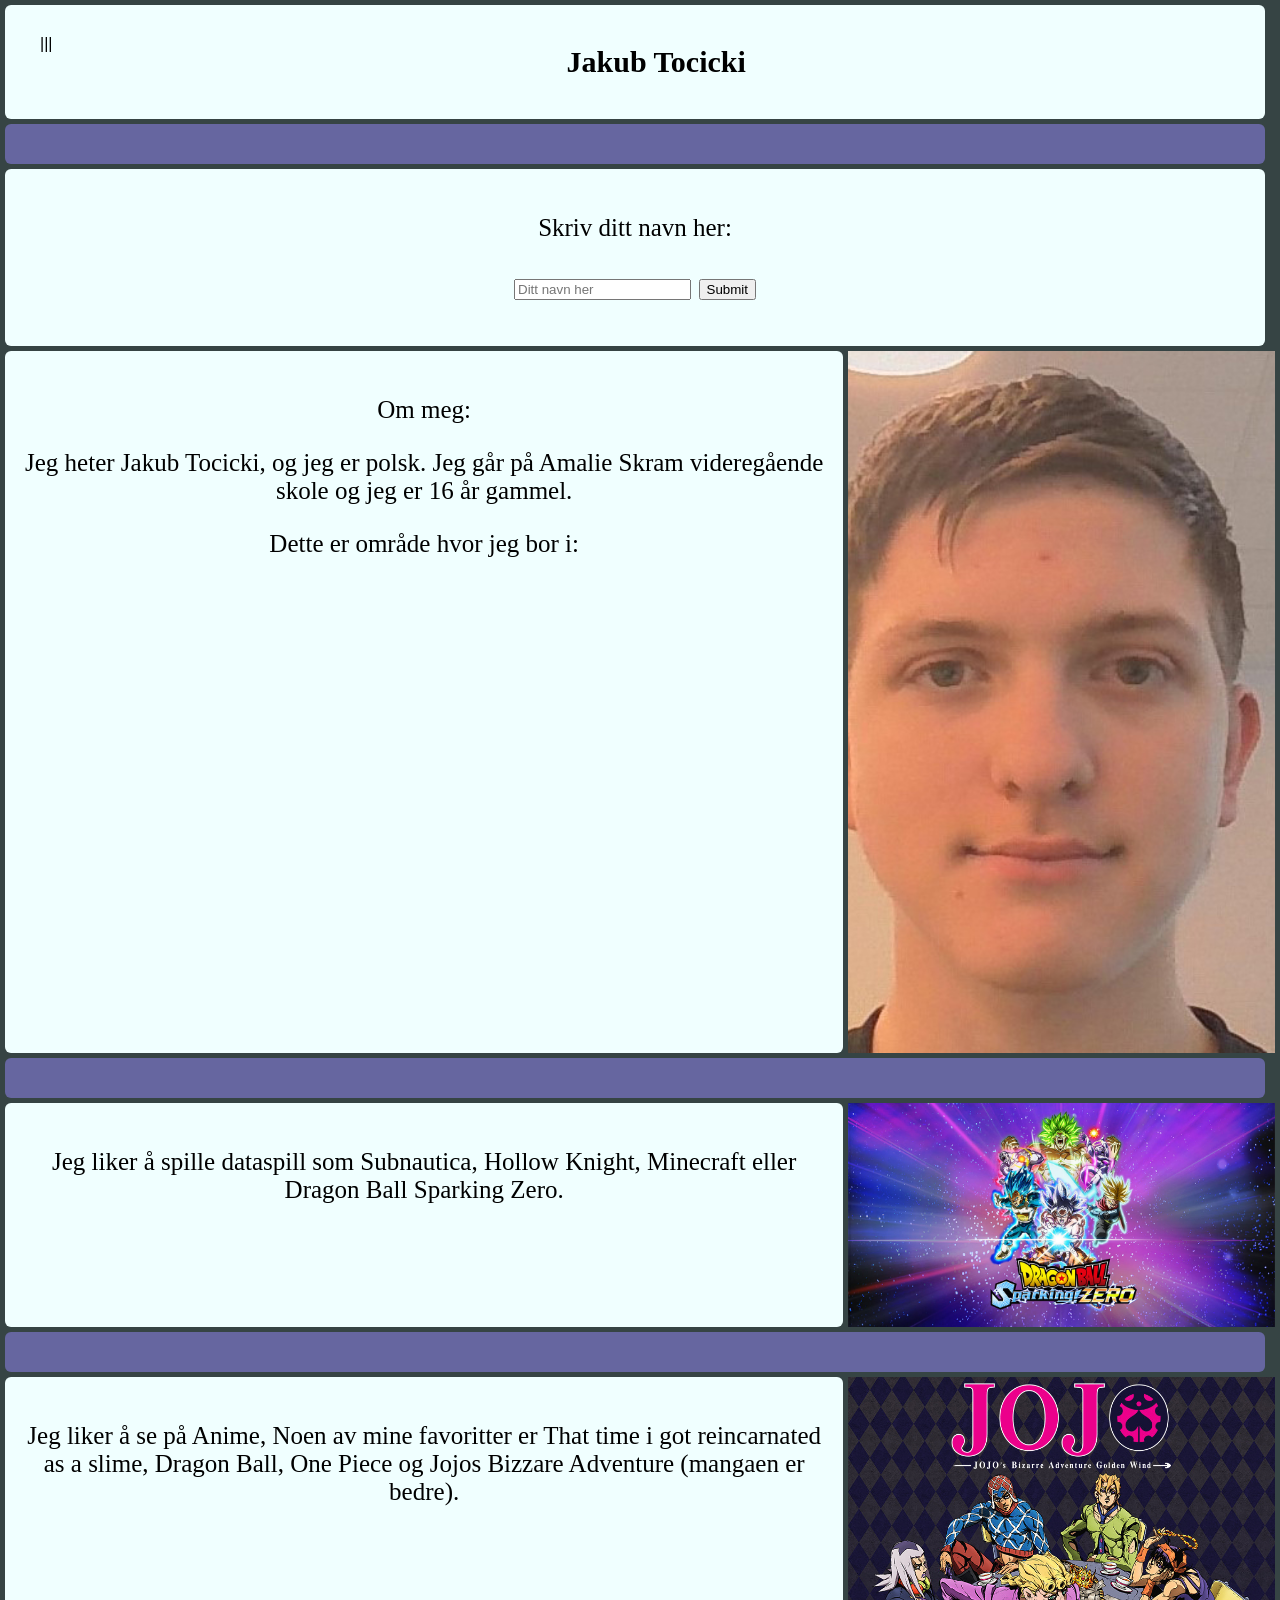
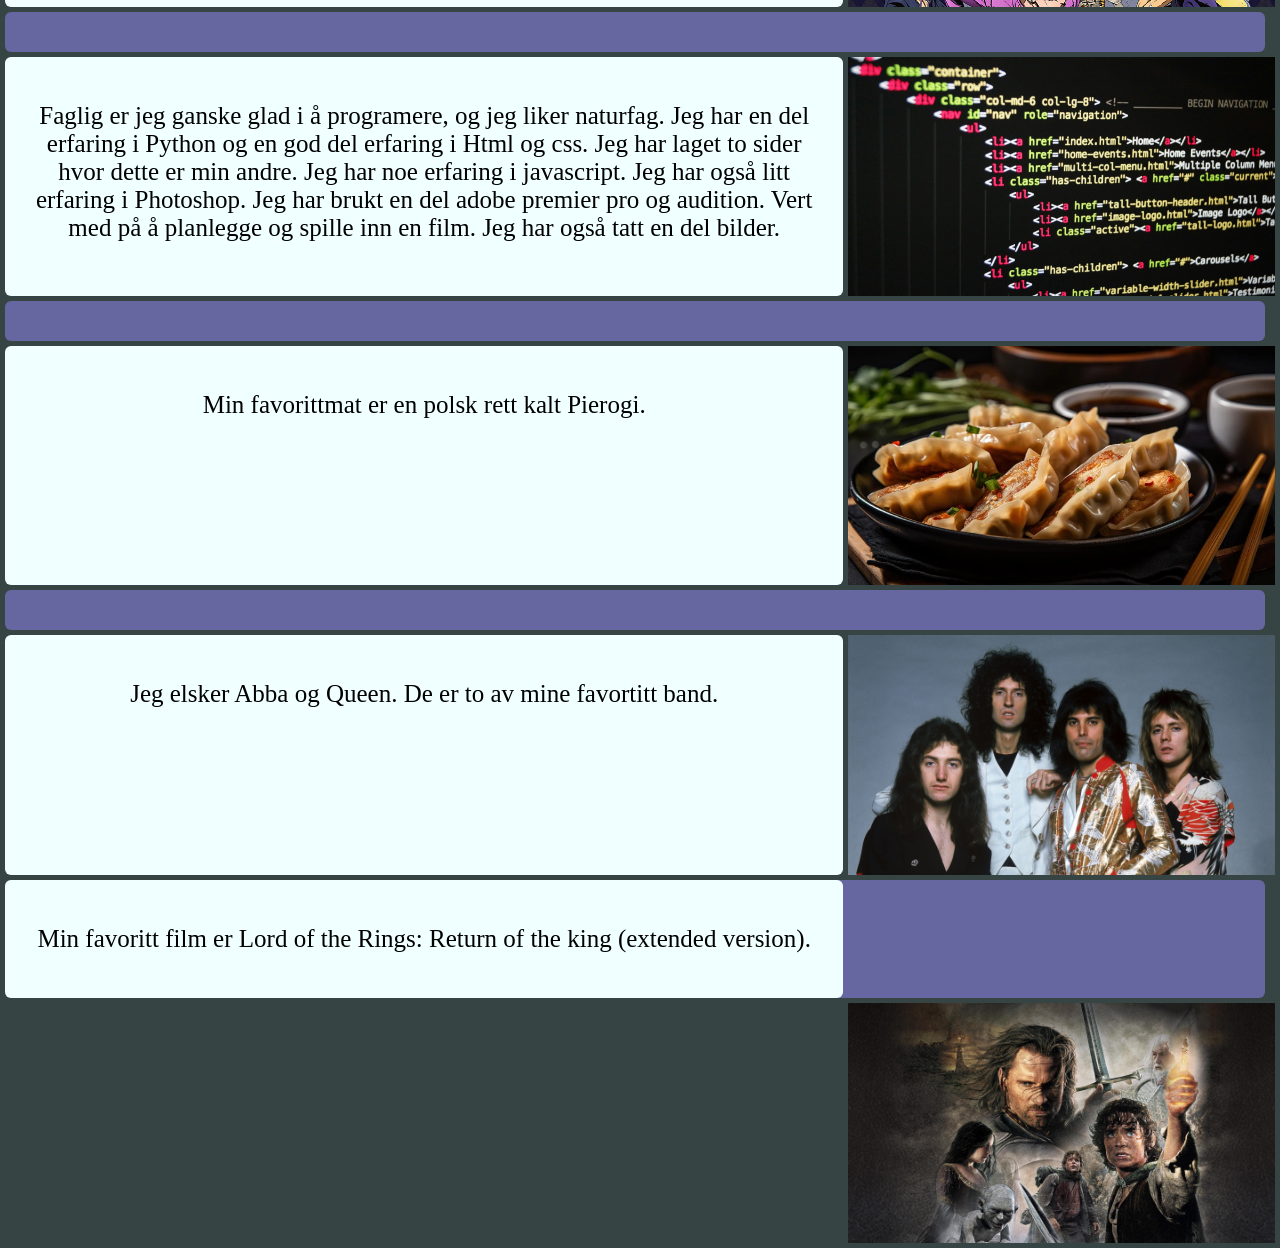
<file: index.html>
<html>
    <head>
        <title>
        Jakub tocicki    
        </title>
        <link rel="stylesheet" href="CSS/Style.css">
        <link rel="stylesheet" href="CSS/Index.css">
        <link rel="stylesheet" href="CSS/Meny.css">
        
        

    </head>
     
<!--dette er en komentar-->

    <body>
        
            <div class="grid-container"> <!-- griden -->
            <div class="grid-item item1">
                <div style="float: left;"><button class="menu-button" onclick="toggleMenu()">|||</button></div>
                <h1>Jakub Tocicki</h1></div>
            <div class="grid-item item2">
<div class="menu-container">
            
                <ul class="menu-items" id="menu">
                    <li><a href="index.html">Hjem</a></li>
                    <li><a href="HTML/måke.html">Måke bilde</a></li>
                    <li><a href="HTML/Fotoserie.html">Fotoserie</a></li>
                    <li><a href="HTML/Mitt spill.html">Mitt spill</a></li>
                    <li><a href="HTML/Skisse-og-logg.html">Skisse og Logg</a></li>
                    <li><a href="HTML/kilder.html">Kilder</a></li>
                    <li><a href="HTML/kalkulator.html">Kalkulator</a></li>
                    <li><a href="https://ejmuj.github.io/tourisma/" target="_blank">Engelsk side</a></li>
                    <li><a href="https://www.cookieclicker.com/" target="_blank">Cookie clicker</a></li>
                </ul>
            </div>

            </div> <!-- undertittler som sender deg til en annen side --> 

            
            <div class="grid-item item3">
                <div id="promptBox">
                <p>Skriv ditt navn her:</p>
                <input type="text" id="userInput" placeholder="Ditt navn her">
                <button onclick="submitPrompt()">Submit</button> <!-- her lager det en prompt-->
                </div>
            
                <p id="result"></p>
        
                <script src="Javascript/index.js"></script></div>
            <div class="grid-item item4"> <p> Om meg:</p>
            <p> Jeg heter Jakub Tocicki, og jeg er polsk. Jeg går på Amalie Skram videregående skole og jeg er 16 år gammel. </p> 
            <p> </p>
            <p>Dette er område hvor jeg bor i:</p>
            <p></p>
            <iframe src="https://www.google.com/maps/embed?pb=!1m18!1m12!1m3!1d1878.1277101002904!2d5.347147176854986!3d60.35949562813937!2m3!1f0!2f0!3f0!3m2!1i1024!2i768!4f13.1!3m3!1m2!1s0x463cf94010ed289f%3A0xcc99fa2057f4e6c!2sWergeland!5e1!3m2!1sen!2sno!4v1732784683665!5m2!1sen!2sno" width="600" height="450" style="border:0;" allowfullscreen="" loading="lazy" referrerpolicy="no-referrer-when-downgrade"></iframe>
           

            </div>
            <div class="grid-item item5"><a href="" target="_blank"><img src="bilder/WIN_20240925_12_42_04_Pro.jpg"></a></a></div> <!-- Jeg vil at bilde av meg skal være litt større enn de andre fordi, En: Jeg har et kart som er større og jeg ville ha det ved siden av bilde mitt. To: Det seperere innholdet fra første og andre halvdel av siden hvor det står informasjon nedover og lenker oppåver. -->
            <div class="grid-item item6"></div>
            <div class="grid-item item7"><p>Jeg liker å spille dataspill som Subnautica, Hollow Knight, Minecraft eller Dragon Ball Sparking Zero.</p></div>
            <div class="grid-item item8"><a href="https://en.bandainamcoent.eu/dragon-ball/dragon-ball-sparking-zero" target="_blank"><img src="bilder/spzero.jpg"></a></div>
            <div class="grid-item item9"></div>
            <div class="grid-item item10"><p>Jeg liker å se på Anime, Noen av mine favoritter er That time i got reincarnated as a slime, Dragon Ball, One Piece og Jojos Bizzare Adventure (mangaen er bedre). </p></div>
            <div class="grid-item item11"><a href="https://www.amazon.com/JoJos-Bizarre-Adventure-Season-Golden/dp/B08FXRLWN4" target="_blank"><img src="bilder/jojo.jpg"></a></div>
            <div class="grid-item item12"></div>
            <div class="grid-item item13"><p> Faglig er jeg ganske glad i å programere, og jeg liker naturfag. Jeg har en del erfaring i Python og en god del erfaring i Html og css. Jeg har laget to sider hvor dette er min andre. Jeg har noe erfaring i javascript. Jeg har også litt erfaring i Photoshop. Jeg har brukt en del adobe premier pro og audition. Vert med på å planlegge og spille inn en film. Jeg har også tatt en del bilder.</p></div>
            <div class="grid-item item14"><a href="https://www.pexels.com/search/html/" target="_blank"><img src="bilder/html.jpeg"></a></div>
            <div class="grid-item item15"></div>
            <div class="grid-item item16"><p>Min favorittmat er en polsk rett kalt Pierogi.</p></div>
            <div class="grid-item item17"><a href="https://pl.pikbest.com/backgrounds/pork-dumplings-with-minced-and-herbs-on-black-table_9613831.html" target="_blank"><img src="bilder/pierogi.webp"></a></div>
            <div class="grid-item item18"></div>
            <div class="grid-item item19"><p>Jeg elsker Abba og Queen. De er to av mine favortitt band.</p></div>
            <div class="grid-item item20"><a href="https://wallpaper.mob.org/pc/image/music-queen-classic_rock-hard_rock-queen_band-806010.html" target="_blank"><img src="bilder/queen.jpeg"></a></div>
            <div class="grid-item item21"></div>
            <div class="grid-item item22"><p>Min favoritt film er Lord of the Rings: Return of the king (extended version). </p></div>
            <div class="grid-item item23"><a href="https://www.primevideo.com/detail/The-Lord-of-the-Rings-The-Return-of-the-King/0NSGBFYAQDZQKEC8BBWKT8GILJ"  target="_blank"><img src="bilder/Return-of-the-king.jpg"></a></div>


            <!-- Alle 'img src' er bilder og 'a href' er lenker. -->
            <!-- "Target= blank" får nettsiden til å poppe opp i en ny tab -->

            <script src="Javascript/Meny.js"></script>

        </div>
    </body>

</html>
</file>
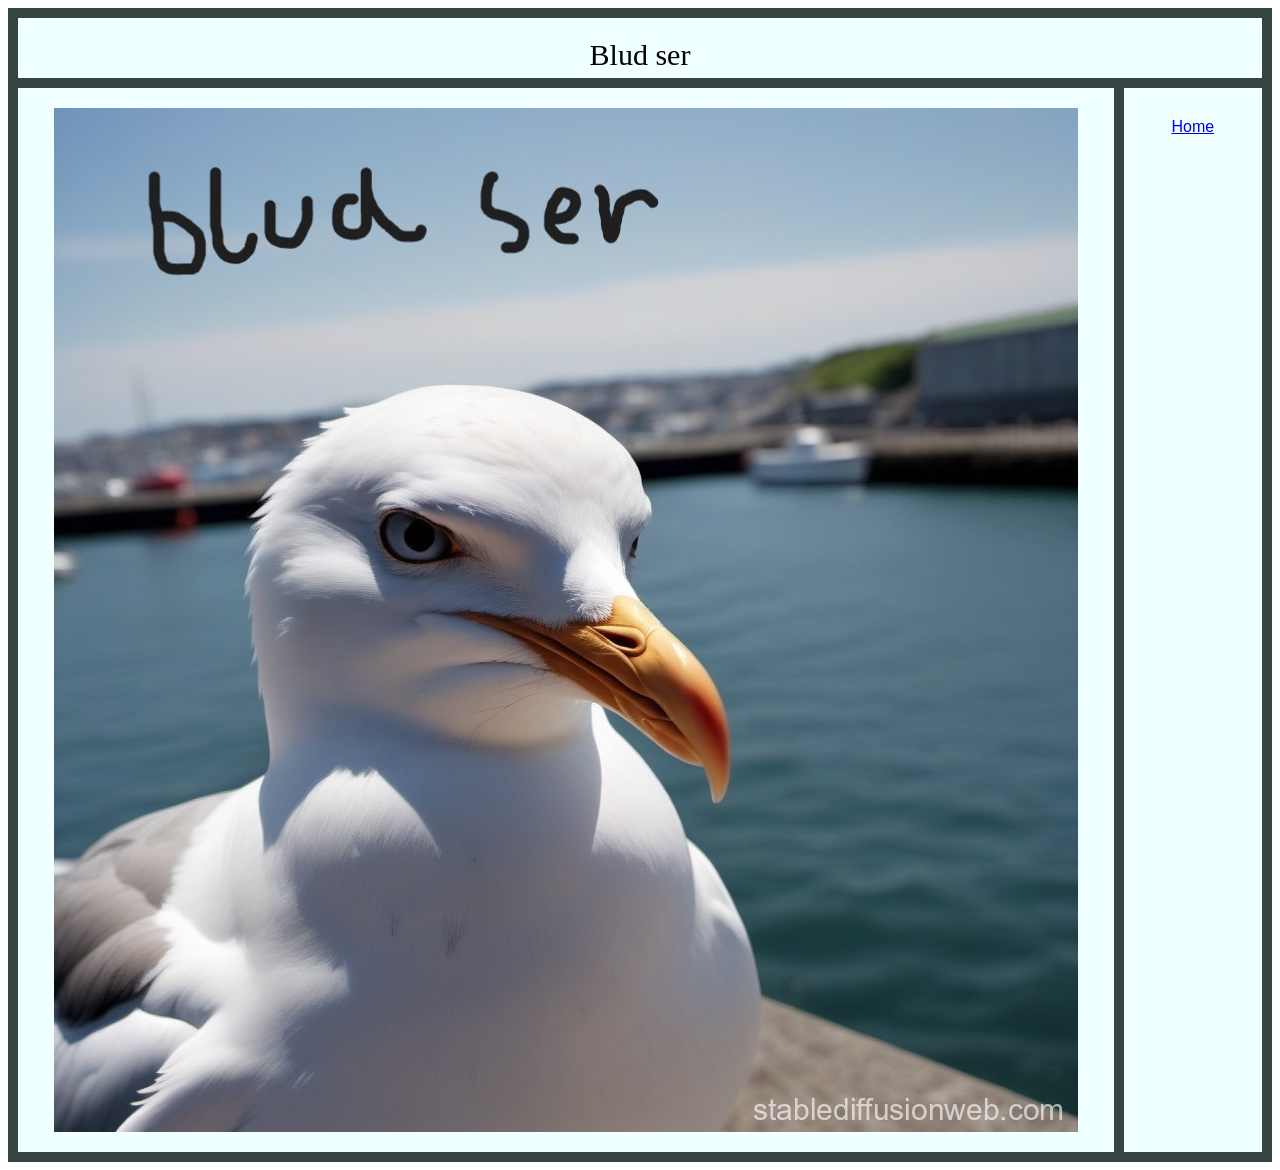
<file: donkey.html>
<html>
    <head>
        <link rel="stylesheet" href="donkey.css">

    </head>

    <body>
        <div class="feet-container">
            <div class="feet-item item1"><img src="Blud_ser.jpg"></div>
            <div class="feet-item item2"><button class="myButton"><a href="index.html">Home</a></div>
            <div class="feet-item item3">Blud ser</div>



        </div>

    </body>
</html>
</file>
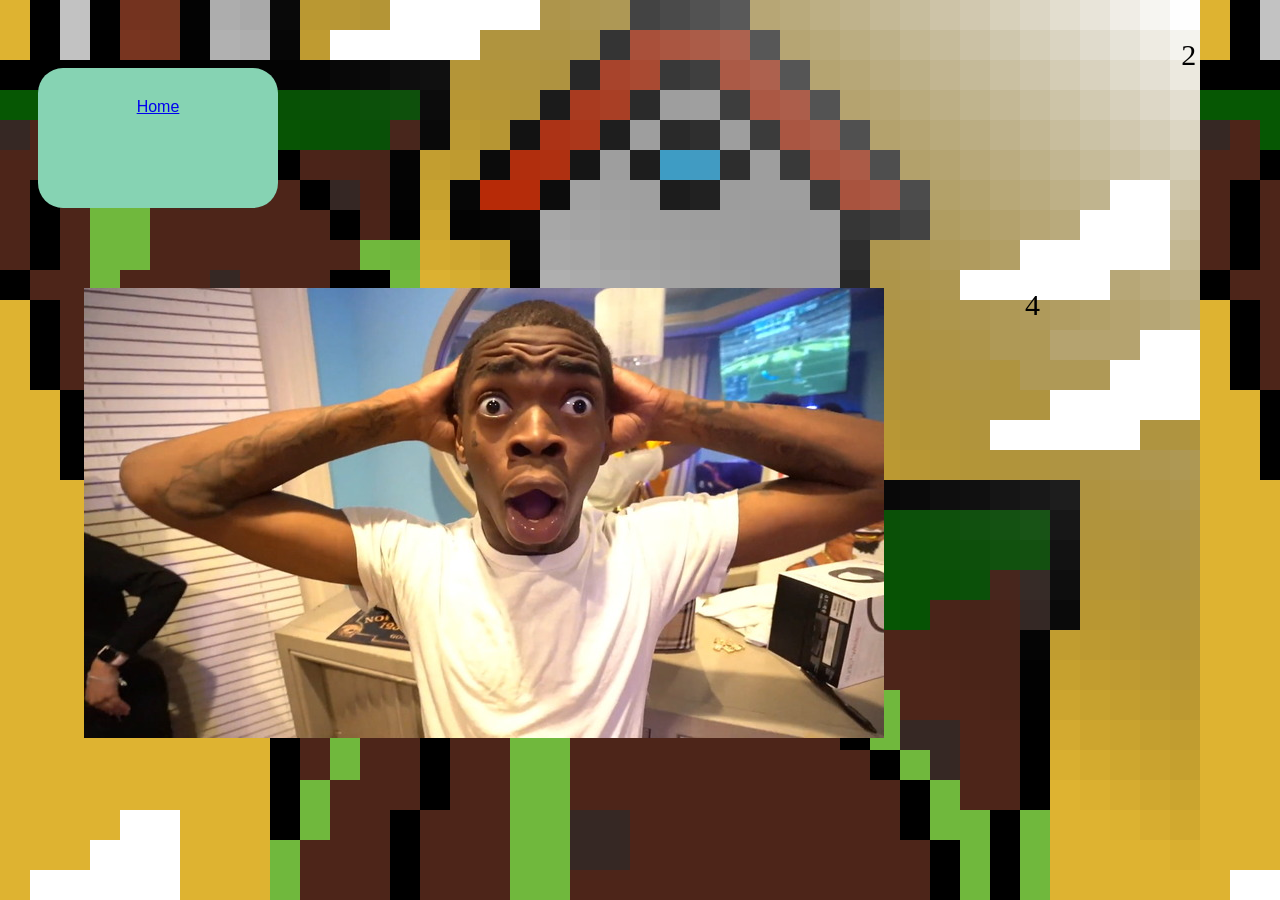
<file: ora.html>
<html>
    <head>
        <link rel="stylesheet" href="ora.css">

    </head>

    <body>
        <div class="grid-container">
            <div class="grid-item item1"><p id="rcorners4"><button class="myButton"><a href="index.html">Home</a></button></p></div>
            <div class="grid-item item2">2</div>
            <div class="grid-item item3"><img src="loggy.jpg"></div>
            <div class="grid-item item4">4</div>

        </div>
    </body>

</html>
</file>
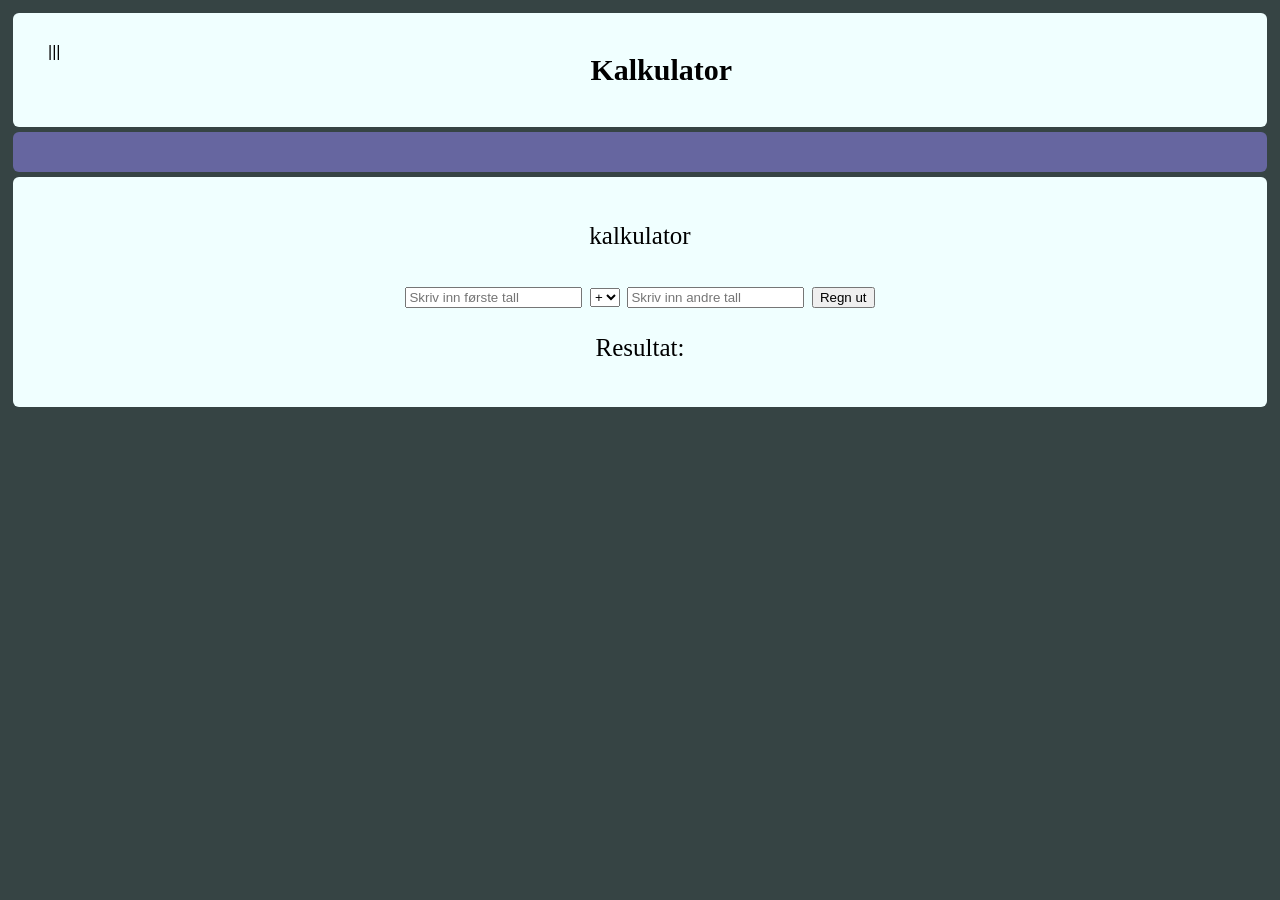
<file: HTML/kalkulator.html>
<html>
    <head>
        <title>Kalkulator</title>

        <link rel="stylesheet" href="../CSS/Style.css">
        <link rel="stylesheet" href="../CSS/kalkulator.css">
        <link rel="stylesheet" href="../CSS/Meny.css">
    </head>


    <body>
        
        <div class="grid-container">
            <div class="grid-item item1">
                <div style="float: left;"><button class="menu-button" onclick="toggleMenu()">|||</button></div>
                <h1>Kalkulator</h1></div>
            <div class="grid-item item2">
<div class="menu-container">
            
            <ul class="menu-items" id="menu">
                <li><a href="../index.html">Hjem</a></li>
                <li><a href="../HTML/måke.html">Måke bilde</a></li>
                <li><a href="../HTML/Fotoserie.html">Fotoserie</a></li>
                <li><a href="../HTML/Mitt spill.html">Mitt spill</a></li>
                <li><a href="../HTML/Skisse-og-logg.html">Skisse og Logg</a></li>
                <li><a href="../HTML/kilder.html">Kilder</a></li>
                <li><a href="../HTML/kalkulator.html">Kalkulator</a></li>
                <li><a href="../https://ejmuj.github.io/tourisma/" target="_blank">Engelsk side</a></li>
                <li><a href="../https://www.cookieclicker.com/" target="_blank">Cookie clicker</a></li>
            </ul>
        </div>

            </div>
            <div class="grid-item item3">
                <div id="promptBox">
                </div>
                <p>kalkulator</p>
                <input type="text" id="num1" placeholder="Skriv inn første tall">
                <select id="choseMethod">
                    <option value="+">+</option>
                    <option value="-">-</option>
                    <option value="*">*</option>
                    <option value="/">/</option>
                </select>
                <input type="text" id="num2" placeholder="Skriv inn andre tall">
                <button id="calculate">Regn ut</button>
                <p>Resultat: <span id="result"></span></p>
                    
                <script src="../Javascript/kalkulator.js"></script></div>

            </div>


        </div>
        <script src="../Javascript/Meny.js"></script>
    </body>


</html>
</file>
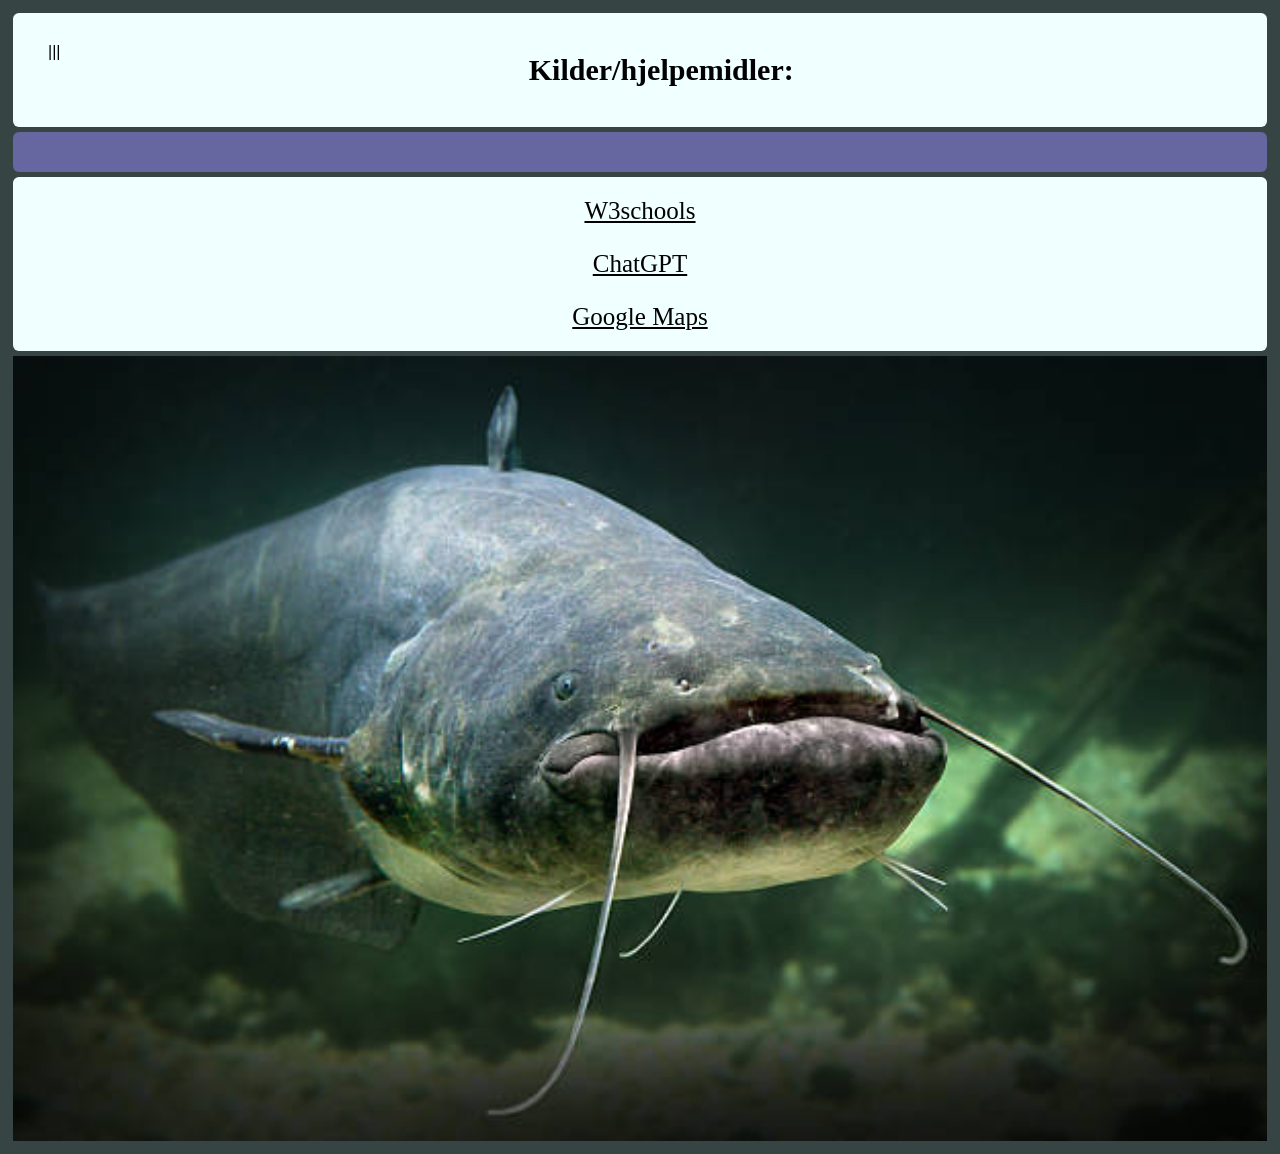
<file: HTML/kilder.html>
<html>
    <head>
        <title>Kilder</title>
        <link rel="stylesheet" href="../CSS/Style.css">
        <link rel="stylesheet" href="../CSS/kilder.css">
        <link rel="stylesheet" href="../CSS/Meny.css">
    </head>

    <body>
        <div class="grid-container">
            <div class="grid-item item1">
                <div style="float: left;"><button class="menu-button" onclick="toggleMenu()">|||</button></div>
                <h1>Kilder/hjelpemidler:</h1></div>
            <div class="grid-item item2">
<div class="menu-container">
            
            <ul class="menu-items" id="menu">
                <li><a href="../index.html">Hjem</a></li>
                <li><a href="../HTML/måke.html">Måke bilde</a></li>
                <li><a href="../HTML/Fotoserie.html">Fotoserie</a></li>
                <li><a href="../HTML/Mitt spill.html">Mitt spill</a></li>
                <li><a href="../HTML/Skisse-og-logg.html">Skisse og Logg</a></li>
                <li><a href="../HTML/kilder.html">Kilder</a></li>
                <li><a href="../HTML/kalkulator.html">Kalkulator</a></li>
                <li><a href="../https://ejmuj.github.io/tourisma/" target="_blank">Engelsk side</a></li>
                <li><a href="../https://www.cookieclicker.com/" target="_blank">Cookie clicker</a></li>
            </ul>
        </div>

            </div>

            <!-- Har ikke brukt så mange kilder :( -->

            <div class="grid-item item3">
                <a href="https://www.w3schools.com/">W3schools</a>
                <p></p> <!-- mellomrom i teksten ikke en kode jeg ikke bruker -->
                <a href="https://chatgpt.com/">ChatGPT</a>
                <p></p>
                <a href="https://www.google.com/maps">Google Maps</a>
            </div>
            <div class="grid-item item4"><a href="https://www.istockphoto.com/search/2/image-film?phrase=catfish" target="_blank"><img src="../bilder/feeeeeesh.jpg"></div></a><!-- En kul komentar. -->
        </div>
        <script src="../Javascript/Meny.js"></script>
    </body>
</html>
</file>
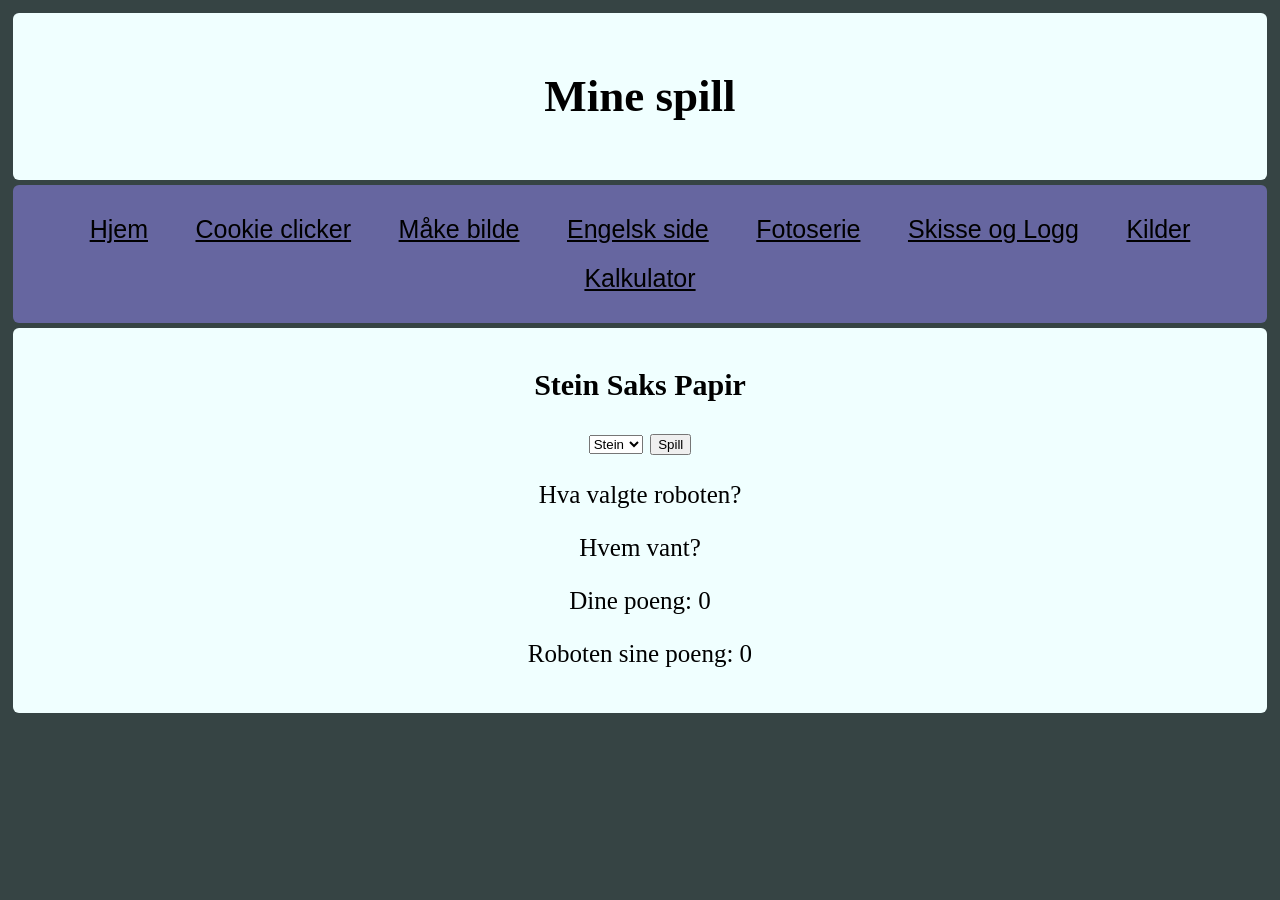
<file: HTML/Mine spill.html>
<!DOCTYPE html>
<html lang="en">
 
<head>
    <title>Rock Paper Scissors</title>
    <link rel="stylesheet" href="../CSS/Style.css">
    <link rel="stylesheet" href="../CSS/Mine spill.css"> <!-- linker til css -->
</head>
 
<body>
    <div class="grid-container">
        <div class="grid-item item1"><h2>Mine spill</h2></div> <!-- Til andre en meg jakub som leser dette. jeg ville at stein saks og papir siden skulle se litt andreledes fra de andre html sidene fordi det er et eget spill. -->
        <div class="grid-item item2">
            <h1>Stein Saks Papir</h1>

        <select id="choices"> <!-- valg i knappen -->
            <option value = "stein">Stein</option>
            <option value = "saks">Saks</option>
            <option value = "papir">Papir</option>
        </select>
        <button id="play">Spill</button> <!-- selve knappen -->
        <p id="rock-paper-scizors">Hva valgte roboten?</p>
        <p id="result"> Hvem vant?</p>
        <p id="score"> Dine poeng: 0</p>
        <p id="bot-score">Roboten sine poeng: 0</p>
        <script src="../Javascript/Stein-saks-papir.js"></script> <!-- linker til javascript -->
 
        </div>
        <div class="grid-item item3">
            <button class="myButton"><a href="../index.html">Hjem</a></button>
            <button class="myButton"><a href="https://www.cookieclicker.com/">Cookie clicker</a></button>
            <button class="myButton"><a href="../HTML/måke.html">Måke bilde</a></button>
            <button class="myButton"><a href="https://ejmuj.github.io/tourisma/">Engelsk side</a></button>
            <button class="myButton"><a href="../HTML/Fotoserie.html">Fotoserie</a></button>
            <button class="myButton"><a href="../HTML/Skisse-og-logg.html">Skisse og Logg</a></button>
            <button class="myButton"><a href="../HTML/kilder.html">Kilder</a></button>
            <button class="myButton"><a href="../HTML/kalkulator.html">Kalkulator</a></button>
        </div>

    </div>
</body>
 
</html>
</file>
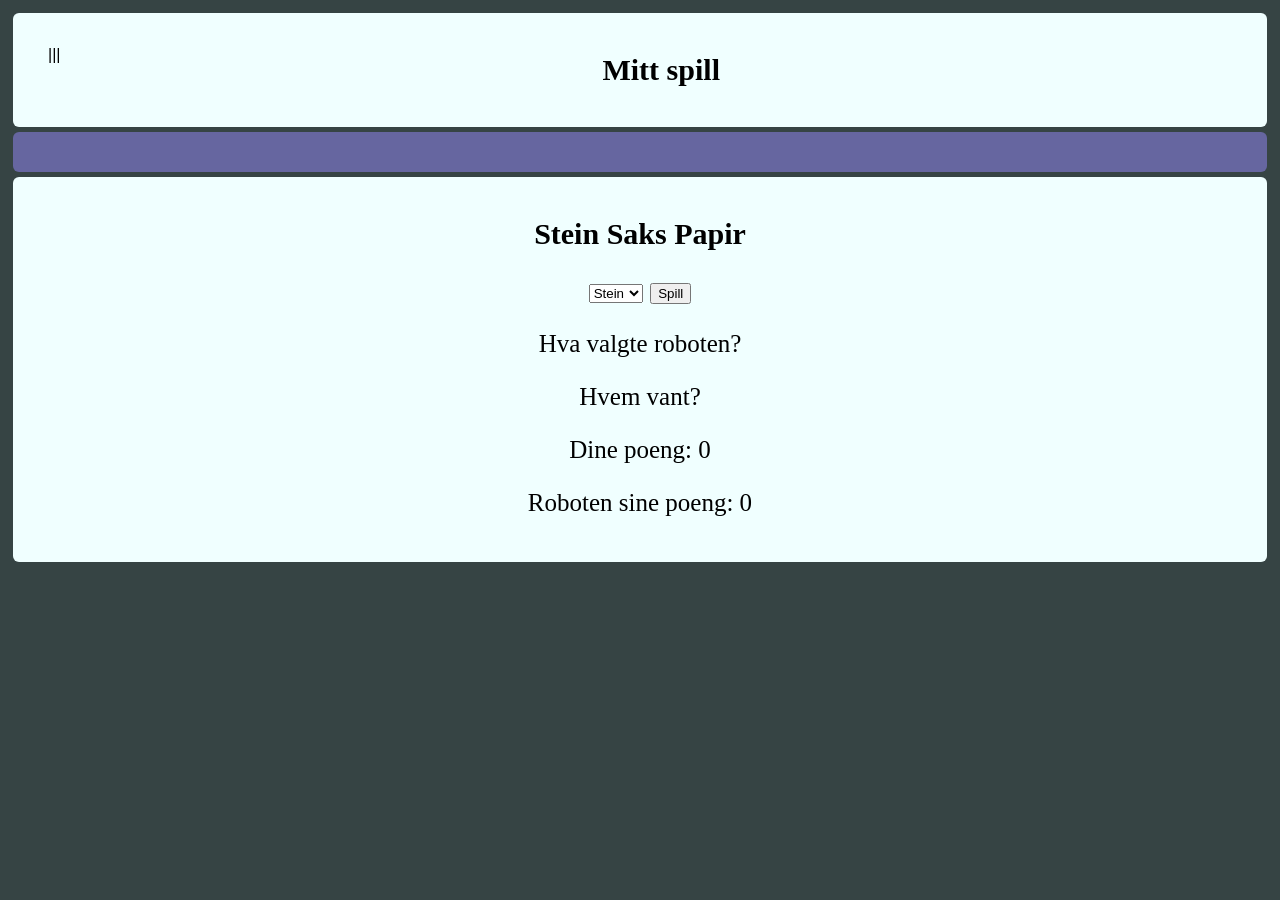
<file: HTML/Mitt spill.html>
<!DOCTYPE html>
<html lang="en">
 
<head>
    <title>Rock Paper Scissors</title>
    <link rel="stylesheet" href="../CSS/Style.css">
    <link rel="stylesheet" href="../CSS/Mitt spill.css"> <!-- linker til css -->
    <link rel="stylesheet" href="../CSS/Meny.css">
</head>
 
    <body>
        
        <div class="grid-container">
            <div class="grid-item item1">
                <div style="float: left;"><button class="menu-button" onclick="toggleMenu()">|||</button></div>
                <h1>Mitt spill</h1></div> 
            <div class="grid-item item2">
                <h1>Stein Saks Papir</h1>

            <select id="choices"> <!-- valg i knappen -->
                <option value = "stein">Stein</option>
                <option value = "saks">Saks</option>
                <option value = "papir">Papir</option>
            </select>
            <button id="play">Spill</button> <!-- selve knappen -->
            <p id="rock-paper-scizors">Hva valgte roboten?</p>
            <p id="result"> Hvem vant?</p>
            <p id="score"> Dine poeng: 0</p>
            <p id="bot-score">Roboten sine poeng: 0</p>
            <script src="../Javascript/Stein-saks-papir.js"></script> <!-- linker til javascript -->
    
            </div>
            <div class="grid-item item3">
<div class="menu-container">
                
            <ul class="menu-items" id="menu">
                <li><a href="../index.html">Hjem</a></li>
                    <li><a href="../HTML/måke.html">Måke bilde</a></li>
                    <li><a href="../HTML/Fotoserie.html">Fotoserie</a></li>
                    <li><a href="../HTML/Mitt spill.html">Mitt spill</a></li>
                    <li><a href="../HTML/Skisse-og-logg.html">Skisse og Logg</a></li>
                    <li><a href="../HTML/kilder.html">Kilder</a></li>
                    <li><a href="../HTML/kalkulator.html">Kalkulator</a></li>
                    <li><a href="../https://ejmuj.github.io/tourisma/" target="_blank">Engelsk side</a></li>
                    <li><a href="../https://www.cookieclicker.com/" target="_blank">Cookie clicker</a></li>
            </ul>
        </div>
            </div>


        </div>
        <script src="../Javascript/Meny.js"></script>
    </body>
 
</html>
</file>
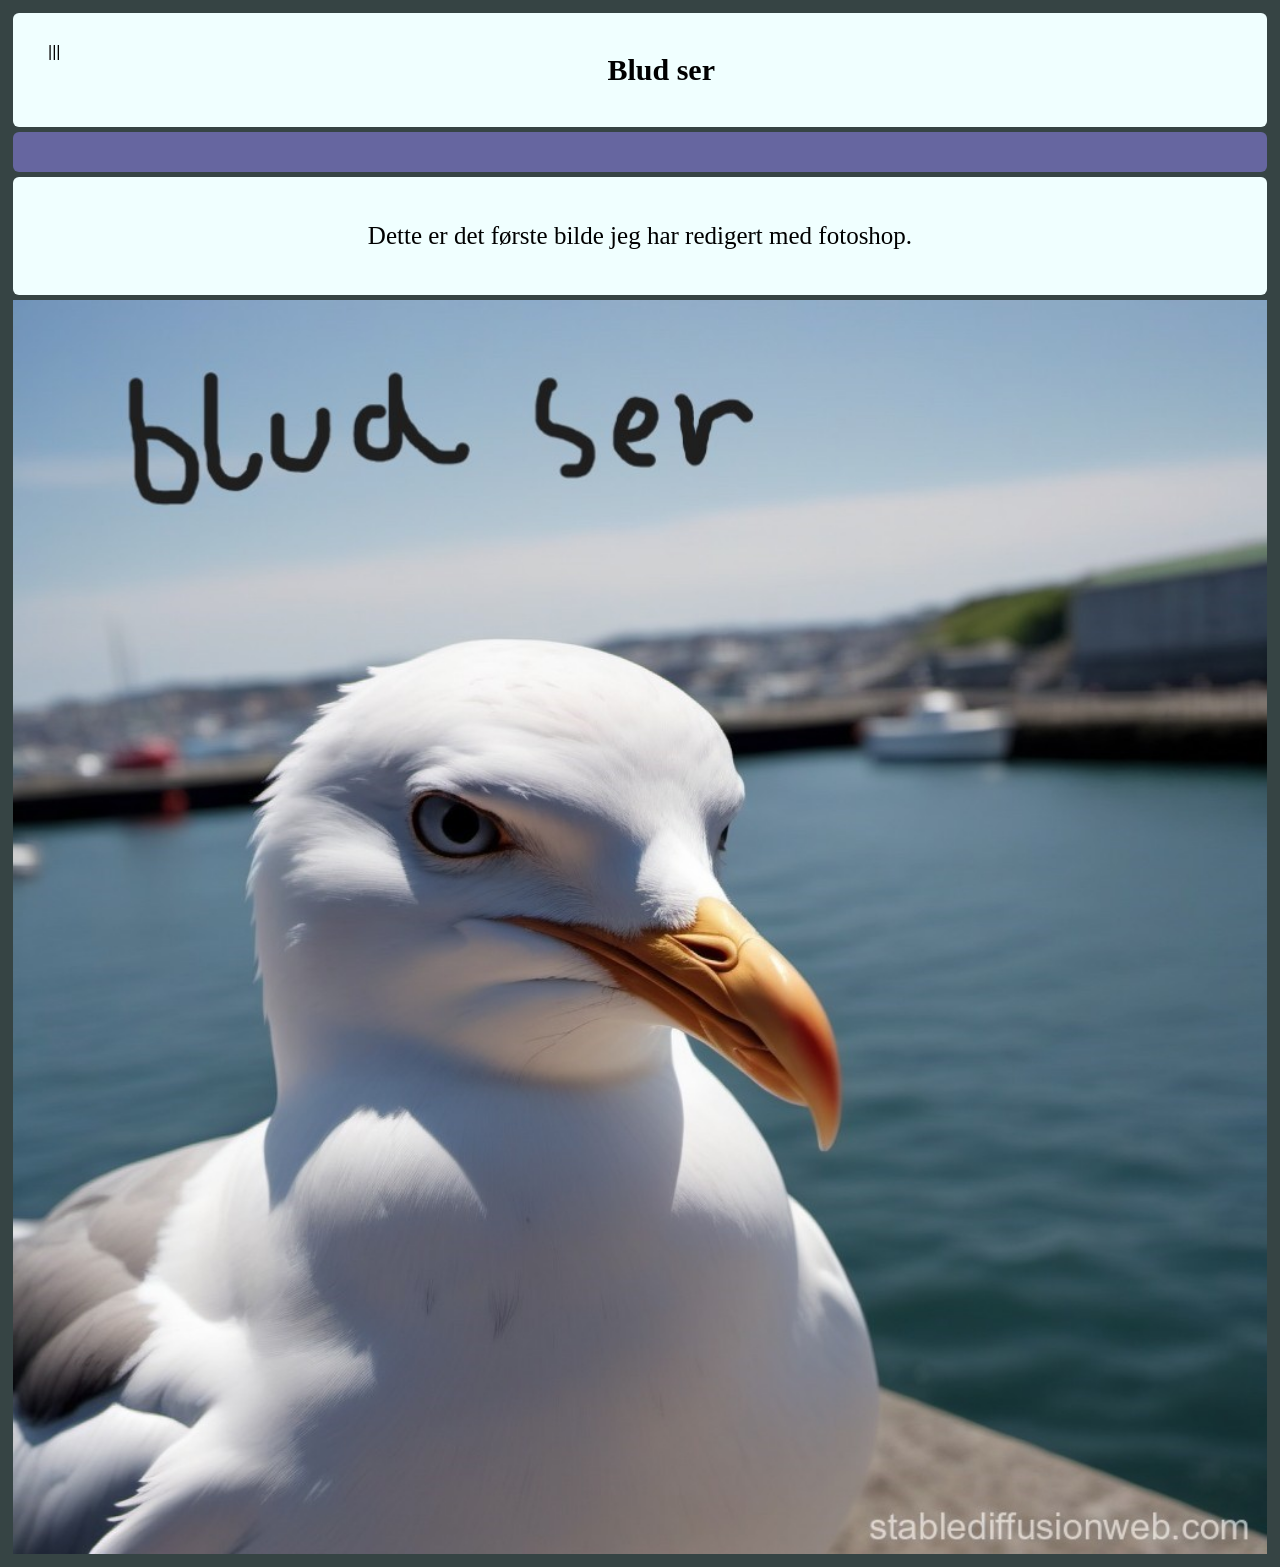
<file: HTML/måke.html>
<html>
    <head>
        <title>Måke</title>
        <link rel="stylesheet" href="../CSS/Style.css">
        <link rel="stylesheet" href="../CSS/måke.css">
        <link rel="stylesheet" href="../CSS/Meny.css">

    </head>

    <body>
        
        <div class="grid-container">
            <div class="grid-item item1"><img src="../bilder/Blud_ser.jpg"></div>
            <div class="grid-item item2">
<div class="menu-container">
            
            <ul class="menu-items" id="menu">
                <li><a href="../index.html">Hjem</a></li>
                <li><a href="../HTML/måke.html">Måke bilde</a></li>
                <li><a href="../HTML/Fotoserie.html">Fotoserie</a></li>
                <li><a href="../HTML/Mitt spill.html">Mitt spill</a></li>
                <li><a href="../HTML/Skisse-og-logg.html">Skisse og Logg</a></li>
                <li><a href="../HTML/kilder.html">Kilder</a></li>
                <li><a href="../HTML/kalkulator.html">Kalkulator</a></li>
                <li><a href="../https://ejmuj.github.io/tourisma/" target="_blank">Engelsk side</a></li>
                <li><a href="../https://www.cookieclicker.com/" target="_blank">Cookie clicker</a></li>
            </ul>
        </div>
            </div>
            <div class="grid-item item3">
                <div style="float: left;"><button class="menu-button" onclick="toggleMenu()">|||</button></div>
                <h1>Blud ser</h1></div>
            <div class="grid-item item4"><p>Dette er det første bilde jeg har redigert med fotoshop.</p></div>



        </div>
        <script src="../Javascript/Meny.js"></script>
    </body>
</html>
</file>
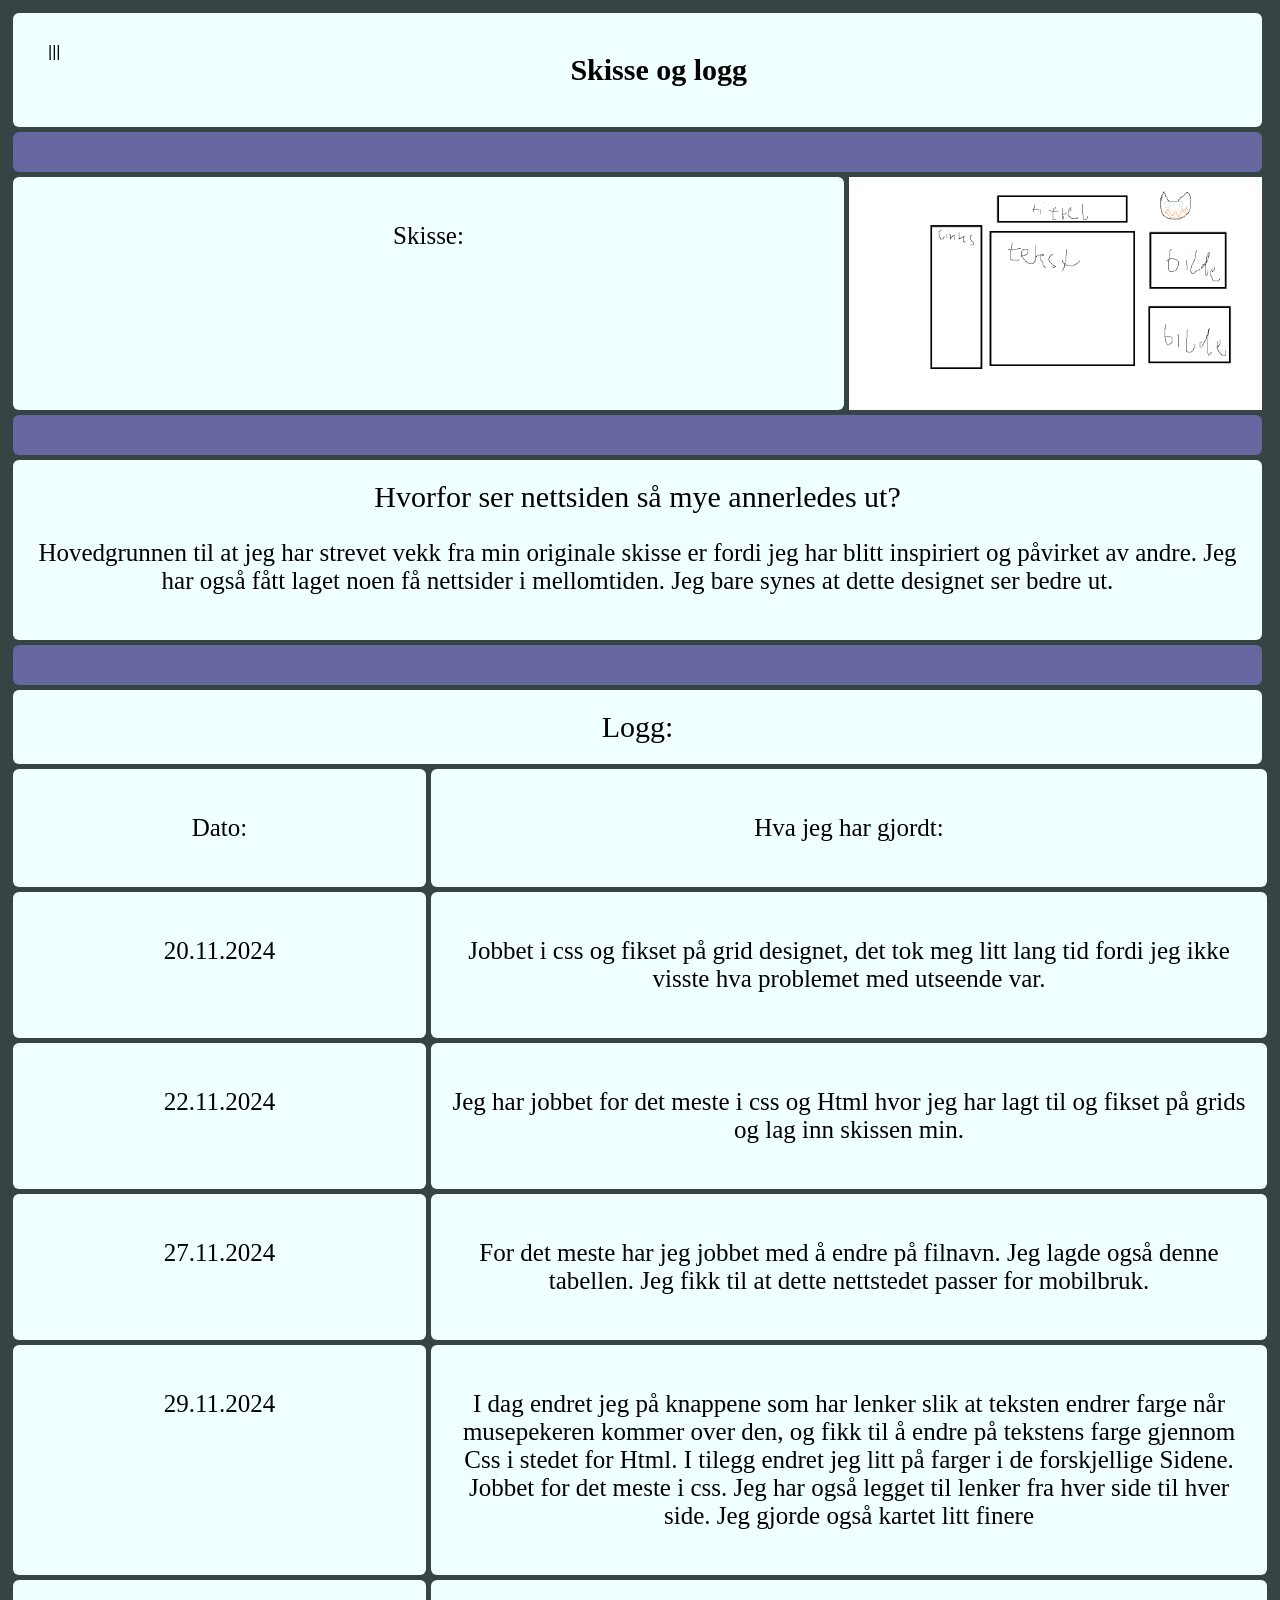
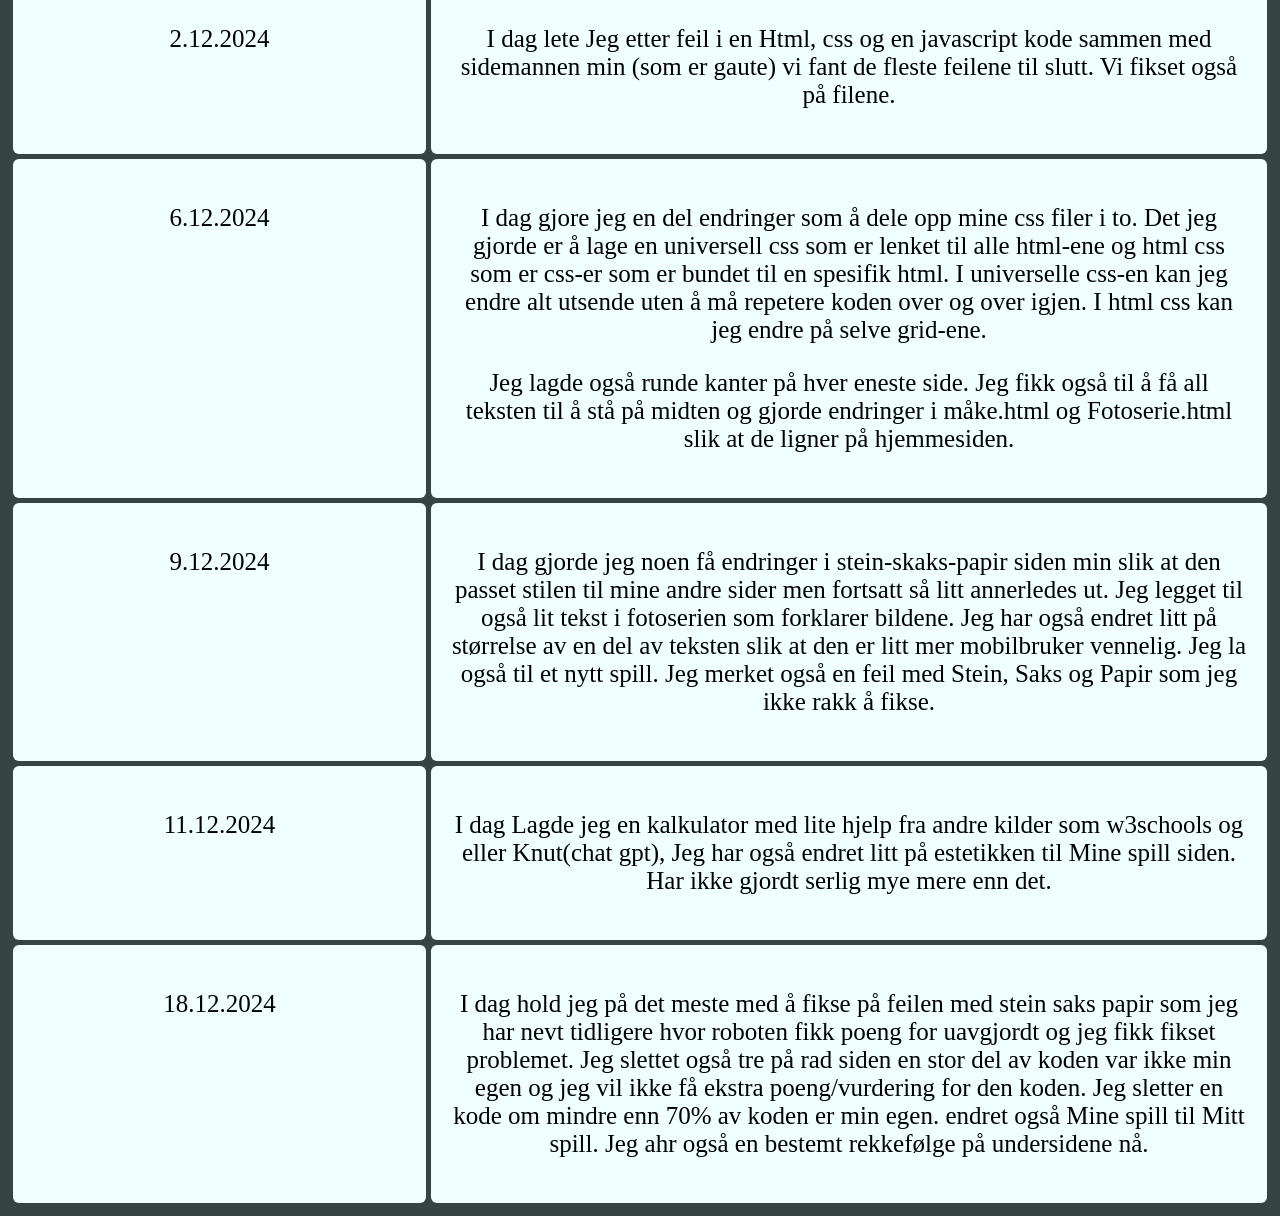
<file: HTML/Skisse-og-logg.html>
<html>
    <head>
        <title>
            Skisske og Logg
        </title>
        <link rel="stylesheet" href="../CSS/Style.css">
        <link rel="stylesheet" href="../CSS/Skisse-og-logg.css">
        <link rel="stylesheet" href="../CSS/Meny.css">
    </head>


    <body>
        <div class="grid-container">
            <div class="grid-item item1">
                <div style="float: left;"><button class="menu-button" onclick="toggleMenu()">|||</button></div>
                <h1>Skisse og logg</h1></div> <!-- We all know what this is about (its a grid). -->
            <div class="grid-item item1a">
<div class="menu-container">
            
            <ul class="menu-items" id="menu">
                <li><a href="../index.html">Hjem</a></li>
                <li><a href="../HTML/måke.html">Måke bilde</a></li>
                <li><a href="../HTML/Fotoserie.html">Fotoserie</a></li>
                <li><a href="../HTML/Mitt spill.html">Mitt spill</a></li>
                <li><a href="../HTML/Skisse-og-logg.html">Skisse og Logg</a></li>
                <li><a href="../HTML/kilder.html">Kilder</a></li>
                <li><a href="../HTML/kalkulator.html">Kalkulator</a></li>
                <li><a href="../https://ejmuj.github.io/tourisma/" target="_blank">Engelsk side</a></li>
                <li><a href="../https://www.cookieclicker.com/" target="_blank">Cookie clicker</a></li>
            </ul>
        </div>
            </div>
            <div class="grid-item item2"><p>Skisse:</p></div>
            <div class="grid-item item3"><img src="../bilder/skisse.png"></div>
            <div class="grid-item item4"></div>
            <div class="grid-item item5">Hvorfor ser nettsiden så mye annerledes ut?

                <p>Hovedgrunnen til at jeg har strevet vekk fra min originale skisse er fordi jeg har blitt inspiriert og påvirket av andre. Jeg har også fått laget noen få nettsider i mellomtiden. Jeg bare synes at dette designet ser bedre ut.</p>

            </div>
            <div class="grid-item item6"></div>
            <div class="grid-item item7">Logg:</div>
            <div class="grid-item item8"><p>Dato:</p></div>
            <div class="grid-item item9"><p>Hva jeg har gjordt:</p></div>
            <div class="grid-item item10"><p>20.11.2024</p></div>
            <div class="grid-item item11"><p>Jobbet i css og fikset på grid designet, det tok meg litt lang tid fordi jeg ikke visste hva problemet med utseende var.</p></div>
            <div class="grid-item item12"><p>22.11.2024</p></div>
            <div class="grid-item item13"><p>Jeg har jobbet for det meste i css og Html hvor jeg har lagt til og fikset på grids og lag inn skissen min.</p></div>
            <div class="grid-item item14"><p>27.11.2024</p></div>
            <div class="grid-item item15"><p>For det meste har jeg jobbet med å endre på filnavn. Jeg lagde også denne tabellen. Jeg fikk til at dette nettstedet passer for mobilbruk.</p></div>
            <div class="grid-item item16"><p>29.11.2024</p></div>
            <div class="grid-item item17"><p>I dag endret jeg på knappene som har lenker slik at teksten endrer farge når musepekeren kommer over den, og fikk til å endre på tekstens farge gjennom Css i stedet for Html. I tilegg endret jeg litt på farger i de forskjellige Sidene. Jobbet for det meste i css. Jeg har også legget til lenker fra hver side til hver side. Jeg gjorde også kartet litt finere</p></div>
            <div class="grid-item item18"><p>2.12.2024</p></div>
            <div class="grid-item item19"><p>I dag lete Jeg etter feil i en Html, css og en javascript kode sammen med sidemannen min (som er gaute) vi fant de fleste feilene til slutt. Vi fikset også på filene.</p></div>
            <div class="grid-item item20"><p>6.12.2024</p></div>
            <div class="grid-item item21"><p>I dag gjore jeg en del endringer som å dele opp mine css filer i to. Det jeg gjorde er å lage en universell css som er lenket til alle html-ene  og html css som er css-er som er bundet til en spesifik html. I universelle css-en kan jeg endre alt utsende uten å må repetere koden over og over igjen. I html css kan jeg endre på selve grid-ene.</p><p>Jeg lagde også runde kanter på hver eneste side. Jeg fikk også til å få all teksten til å stå på midten og gjorde endringer i måke.html og Fotoserie.html slik at de ligner på hjemmesiden.</p></div>
            <div class="grid-item item22"><p>9.12.2024</p></div>
            <div class="grid-item item23"><p>I dag gjorde jeg noen få endringer i stein-skaks-papir siden min slik at den passet stilen til mine andre sider men fortsatt så litt annerledes ut. Jeg legget til også lit tekst i fotoserien som forklarer bildene. Jeg har også endret litt på størrelse av en del av teksten slik at den er litt mer mobilbruker vennelig. Jeg la også til et nytt spill. Jeg merket også en feil med Stein, Saks og Papir som jeg ikke rakk å fikse.</p></div>
            <div class="grid-item item24"><p>11.12.2024</p></div>
            <div class="grid-item item25"><p>I dag Lagde jeg en kalkulator med lite hjelp fra andre kilder som w3schools og eller Knut(chat gpt), Jeg har også endret litt på estetikken til Mine spill siden. Har ikke gjordt serlig mye mere enn det.</p></div>
            <div class="grid-item item26"><p>18.12.2024</p></div>
            <div class="grid-item item27"><p>I dag hold jeg på det meste med å fikse på feilen med stein saks papir som jeg har nevt tidligere hvor roboten fikk poeng for uavgjordt og jeg fikk fikset problemet. Jeg slettet også tre på rad siden en stor del av koden var ikke min egen og jeg vil ikke få ekstra poeng/vurdering for den koden. Jeg sletter en kode om mindre enn 70% av koden er min egen. endret også Mine spill til Mitt spill. Jeg ahr også en bestemt rekkefølge på undersidene nå.</p></div> <!-- Snep -->

        </div> <!-- Husk at /div skal ligge etter grid items JAKUB! >:( -->
        <script src="../Javascript/Meny.js"></script>
    </body>


</html>
</file>
<file: CSS/Style.css>
body{
    background-color: #364444;
  }
  
    .grid-container {
      background-color: #364444;
      display: grid;
      gap: 5px;
      padding: 5px;
      grid-template-columns: 1fr 1fr 1fr; /* gjør at alle gridene er like lange */
    }
  
    .grid-item {
      background-color: azure;
      text-align: center;
      padding: 20px;
      font-size: 30px;
      border-radius: 6px;
    }
  
    .grid-container img {
      width: 100%;
      height: 100%;
      object-fit: cover;
  }
  
  /* Alt over er stilen på griden og hvor stor et bilde er i en grid */

  a {
    font-size: 25px;
    color: black;
  }

  h1 {
    font-size: 30px;
    background-color: none;
    font-weight: bold;
  }

  p {
    font-size: 25px;
  }

  p3 {
    font-size: 18px;

  }

/*a, a2, p og p3 er tekst og dens stil */

  .myButton {
    border: none;
    background-color: rgb(102, 102, 160);
    padding: 10px 20px;
    text-align: center;
    font-size: 16px;
    cursor: pointer;
  }

  .myButton:hover {
    background-color: black;
    font-size: 30px;
  }

  a:hover {
    color: rgb(255, 255, 255);
    font-size: 30px;
  }

/* My button er det svarte område som kommer opp når musen er over en lenke */
</file>
<file: CSS/Index.css>
body {
  margin: 0;
  padding: 0;
}
  
  .item1 {
    grid-column: 1 / span 3;
    grid-row: 1;
  }
 
  .item2 {
    grid-column: 1 / span 3;
    grid-row: 2;
    background-color: rgb(102, 102, 160);
  }

  .item3 {
    grid-column: 1/ span 3;
    grid-row: 3;
  }

  .item4 {
    grid-column: 1 / span 2;
    grid-row: 4;
  }

  .item5 {
    grid-column: 3 / span 3;
    grid-row: 4;
    padding: 0px;
  }

  .item6 {
    grid-column: 1 / span 3;
    grid-row: 5;
    background-color: rgb(102, 102, 160);
  }

  .item7 {
    grid-column: 1 / span 2;
    grid-row: 6;
  }

  .item8 {
    grid-column: 3 / span 3;
    grid-row: 6;
    padding: 0px;
  }

  .item9 {
    grid-column: 1 / span 3;
    grid-row: 7;
    background-color: rgb(102, 102, 160);
  }

  .item10 {
    grid-column: 1 / span 2;
    grid-row: 8;
  }

  .item11 {
    grid-column: 3 / span 3;
    grid-row: 8;
    padding: 0px;
  }

  .item12 {
    grid-column: 1 / span 3;
    grid-row: 9;
    background-color: rgb(102, 102, 160);
  }

  .item13 {
    grid-column: 1 / span 2;
    grid-row: 10;
  }

  .item14 {
    grid-column: 3 / span 3;
    grid-row: 10;
    padding: 0px;
  }

  .item15 {
    grid-column: 1 / span 3;
    grid-row: 11;
    background-color: rgb(102, 102, 160);
  }

  .item16 {
    grid-column: 1 / span 2;
    grid-row: 12;
  }

  .item17 {
    grid-column: 3 / span 3;
    grid-row: 12;
    padding: 0px;
  }

  .item18 {
    grid-column: 1 / span 3;
    grid-row: 13;
    background-color: rgb(102, 102, 160);
  }

  .item19 {
    grid-column: 1 / span 2;
    grid-row: 14;
  }

  .item20 {
    grid-column: 3 / span 3;
    grid-row: 14;
    padding: 0px;
  }

  .item21 {
    grid-column: 1 / span 3;
    grid-row: 15;
    background-color: rgb(102, 102, 160);
  }

  .item22 {
    grid-column: 1 / span 2;
    grid-row: 15;
  }

  .item23 {
    grid-column: 3 / span 3;
    grid-row: 16;
    padding: 0px;
  }




/* Items er selve rutene og her endrer jeg på dems lengde, plassering på siden og fargene/hvordan de ser ut. I tilleg er det også mellomrom mellom rutene og hvordan mellomromene ser ut.*/
</file>
<file: CSS/Meny.css>
.menu-container {
    position: relative;
}

.menu-button {
    background-color: azure;
    color: black;
    padding: 10px 15px;
    border: none;
    cursor: pointer;
    font-size: 16px;
}

.menu-items {
    display: none; 
    position: absolute;
    top: 100%; 
    left: 0;
    background-color: #fff;
    box-shadow: 0 4px 6px rgba(0, 0, 0, 0.1);
    border: 1px solid #ddd;
    list-style-type: none;
    padding: 0;
    margin: 0;
    width: 260px;
}

.menu-items li {
    padding: 10px 15px;
    border-bottom: 1px solid #ddd;
}

.menu-items li:hover {
    background-color: #f2f2f2;
}

.menu-items li:last-child {
    border-bottom: none;
}
</file>
<file: donkey.css>
.feet-container {
    background-color: #364444;
    display: grid;
    gap: 10px;
    padding: 10px;
  }

  .feet-item {
    background-color: azure;
    text-align: center;
    padding: 20px;
    font-size: 30px;
  }

  .item1 {
    grid-column: 1/ span 2;
    grid-row: 2;
  }
  .item2 {
    grid-column: 3/ span 1;
    grid-row: 2;
  }

  .item3 {
    grid-column: 1/ span 3;
    grid-row: 1;
    height: 20px;
  }

  .myButton {
    border: none;
    background-color: azure;
    padding: 10px 20px;
    text-align: center;
    font-size: 16px;
    cursor: pointer;
  }

  .myButton:hover {
    background-color: aqua;
    font-size: 10px;
  }
</file>
<file: ora.css>
.grid-container {
    display: grid;
    gap: 10px;
    padding: 10px;
  }

  .grid-item {
    text-align: center;
    padding: 20px;
    font-size: 30px;
  }
  

  body {
    background-image: url(float.png);
  }

  .item1 {
    grid-column: 1 / span 2;
    grid-row: 1;
  }

  .item2 {
    grid-column: 3 / span 1;
    grid-row: 1;
  }

  #rcorners4 {
    border-radius: 25px;
    background: #86d3b3;
    padding: 20px;
    width: 200px;
    height: 100px; 
  }

  .myButton {
    background-color: #86d3b3;
    border: none;
    padding: 10px 20px;
    text-align: center;
    font-size: 16px;
    cursor: pointer;
  }


  .myButton:hover {
    background-color: aqua;
    font-size: larger;
  }
</file>
<file: CSS/kalkulator.css>
.item1{
    grid-column: 1 / span 3;
    grid-row: 1;
}
.item2{
    grid-column: 1 / span 3;
    grid-row: 2;
    background-color: rgb(102, 102, 160);
}

.item3{
    grid-column: 1 / span 3;
    grid-row: 3;
}
</file>
<file: CSS/kilder.css>
.item1 {
    grid-column: 1 / span 3;
    grid-row: 1;
    text-align: center;
  }

  .item2 {
    grid-column: 1/ span 3;
    grid-row: 2;
    background-color: rgb(102, 102, 160);
  }

  .item3 {
    grid-column: 1 / span 3;
    grid-row: 3;
    background-color: azure;
  }

  .item4 {
    grid-column: 1/ span 3;
    grid-row: 4;
    padding: 0px;
  }
</file>
<file: CSS/Mine spill.css>
.item1 {
    grid-column: 1 / span 3;
    grid-row: 1;
  }

  .item2 {
    grid-column: 1 / span 3;
    grid-row: 3;
  }

  .item3 {
    grid-column: 1 / span 3;
    grid-row: 2;
    background-color: rgb(102, 102, 160);
  }
  /* item 1 og 2 er grid ruter. Det står hvor lange de er og på hvilken plass*/

  .item4 {
    grid-column: 1 / span 3;
    grid-row: 4;
    background-color: azure;
  }


  .board {
    display: grid;
    grid-template-columns: repeat(3, 100px);
    grid-template-rows: repeat(3, 100px);
    gap: 5px;
  }
  
  .cell {
    display: flex; /* viser en flexbox (flexbox er en fleksibel grid/box */
    align-items: center;
    justify-content: center; /* Hvordan items ligger med hoved aksen */
    background-color: azure;
    border: 1px solid #364444;
    font-size: 24px;
    cursor: pointer;
  }

  .cell.taken {
    pointer-events: none;
  }
  
  .winner {
    margin-top: 20px;
    font-size: 20px;
    color: black;
  }
</file>
<file: CSS/Mitt spill.css>
.item1 {
    grid-column: 1 / span 3;
    grid-row: 1;
  }

  .item2 {
    grid-column: 1 / span 3;
    grid-row: 3;
  }

  .item3 {
    grid-column: 1 / span 3;
    grid-row: 2;
    background-color: rgb(102, 102, 160);
  }
  /* item 1 og 2 er grid ruter. Det står hvor lange de er og på hvilken plass*/

  .item4 {
    grid-column: 1 / span 3;
    grid-row: 4;
    background-color: azure;
  }
</file>
<file: CSS/måke.css>
.item1 {
    grid-column: 1/ span 3;
    grid-row: 4;
    padding: 0px;
  }
  
  .item2 {
    grid-column: 1/ span 3;
    grid-row: 2;
    background-color: rgb(102, 102, 160);
  }

  .item3 {
    grid-column: 1/ span 3;
    grid-row: 1;
  }

  .item4 {
    grid-column: 1/ span 3;
    grid-row: 3;
  }
</file>
<file: CSS/Skisse-og-logg.css>
.item1 {
    grid-column: 1 / span 3;
    grid-row: 1;
  }

  .item1a{
    grid-column: 1/ span 3;
    grid-row: 2;
    background-color: rgb(102, 102, 160);
    text-align: left;
  }

  .item2 {
    grid-column: 1 / span 2;
    grid-row: 3;
  }

  .item3 {
    grid-column: 3 / span 1;
    grid-row: 3;
    padding: 0px;
  }

  .item4 {
    grid-column: 1 / span 3;
    grid-row: 4;
    background-color: rgb(102, 102, 160);
  }

  .item5 {
    grid-column: 1 / span 3;
    grid-row: 5;
  }

  .item6 {
    grid-column: 1 / span 3;
    grid-row: 6;
    background-color: rgb(102, 102, 160);
  }

  .item7 {
    grid-column: 1 / span 3;
    grid-row: 7;
  }

  .item8 {
    grid-column: 1 / span 1;
    grid-row: 8;
  }

  .item9 {
    grid-column: 2 / span 3;
    grid-row: 8;
  }

  .item10 {
    grid-column: 1 / span 1;
    grid-row: 9;
  }

  .item11 {
    grid-column: 2 / span 3;
    grid-row: 9;
  }

  .item12 {
    grid-column: 1 / span 1;
    grid-row: 10;
  }

  .item13 {
    grid-column: 2 / span 3;
    grid-row: 10;
  }

  .item14 {
    grid-column: 1 / span 1;
    grid-row: 11;
  }

  .item15 {
    grid-column: 2 / span 3;
    grid-row: 11;
  }

  .item16 {
    grid-column: 1 / span 1;
    grid-row: 12;
  }

  .item17 {
    grid-column: 2 / span 3;
    grid-row: 12;
  }

  .item18 {
    grid-column: 1 / span 1;
    grid-row: 13;
  }

  .item19 {
    grid-column: 2 / span 3;
    grid-row: 13;
  }

  .item20 {
    grid-column: 1 / span 1;
    grid-row: 14;
  }

  .item21 {
    grid-column: 2 / span 3;
    grid-row: 14;
  }

  .item22 {
    grid-column: 1 / span 1;
    grid-row: 15;
  }

  .item23 {
    grid-column: 2 / span 3;
    grid-row: 15;
  }

  .item24 {
    grid-column: 1 / span 1;
    grid-row: 16;
  }

  .item25 {
    grid-column: 2 / span 3;
    grid-row: 16;
  }

  .item26 {
    grid-column: 1 / span 1;
    grid-row: 17;
  }

  .item27 {
    grid-column: 2 / span 3;
    grid-row: 17;
  }
</file>
